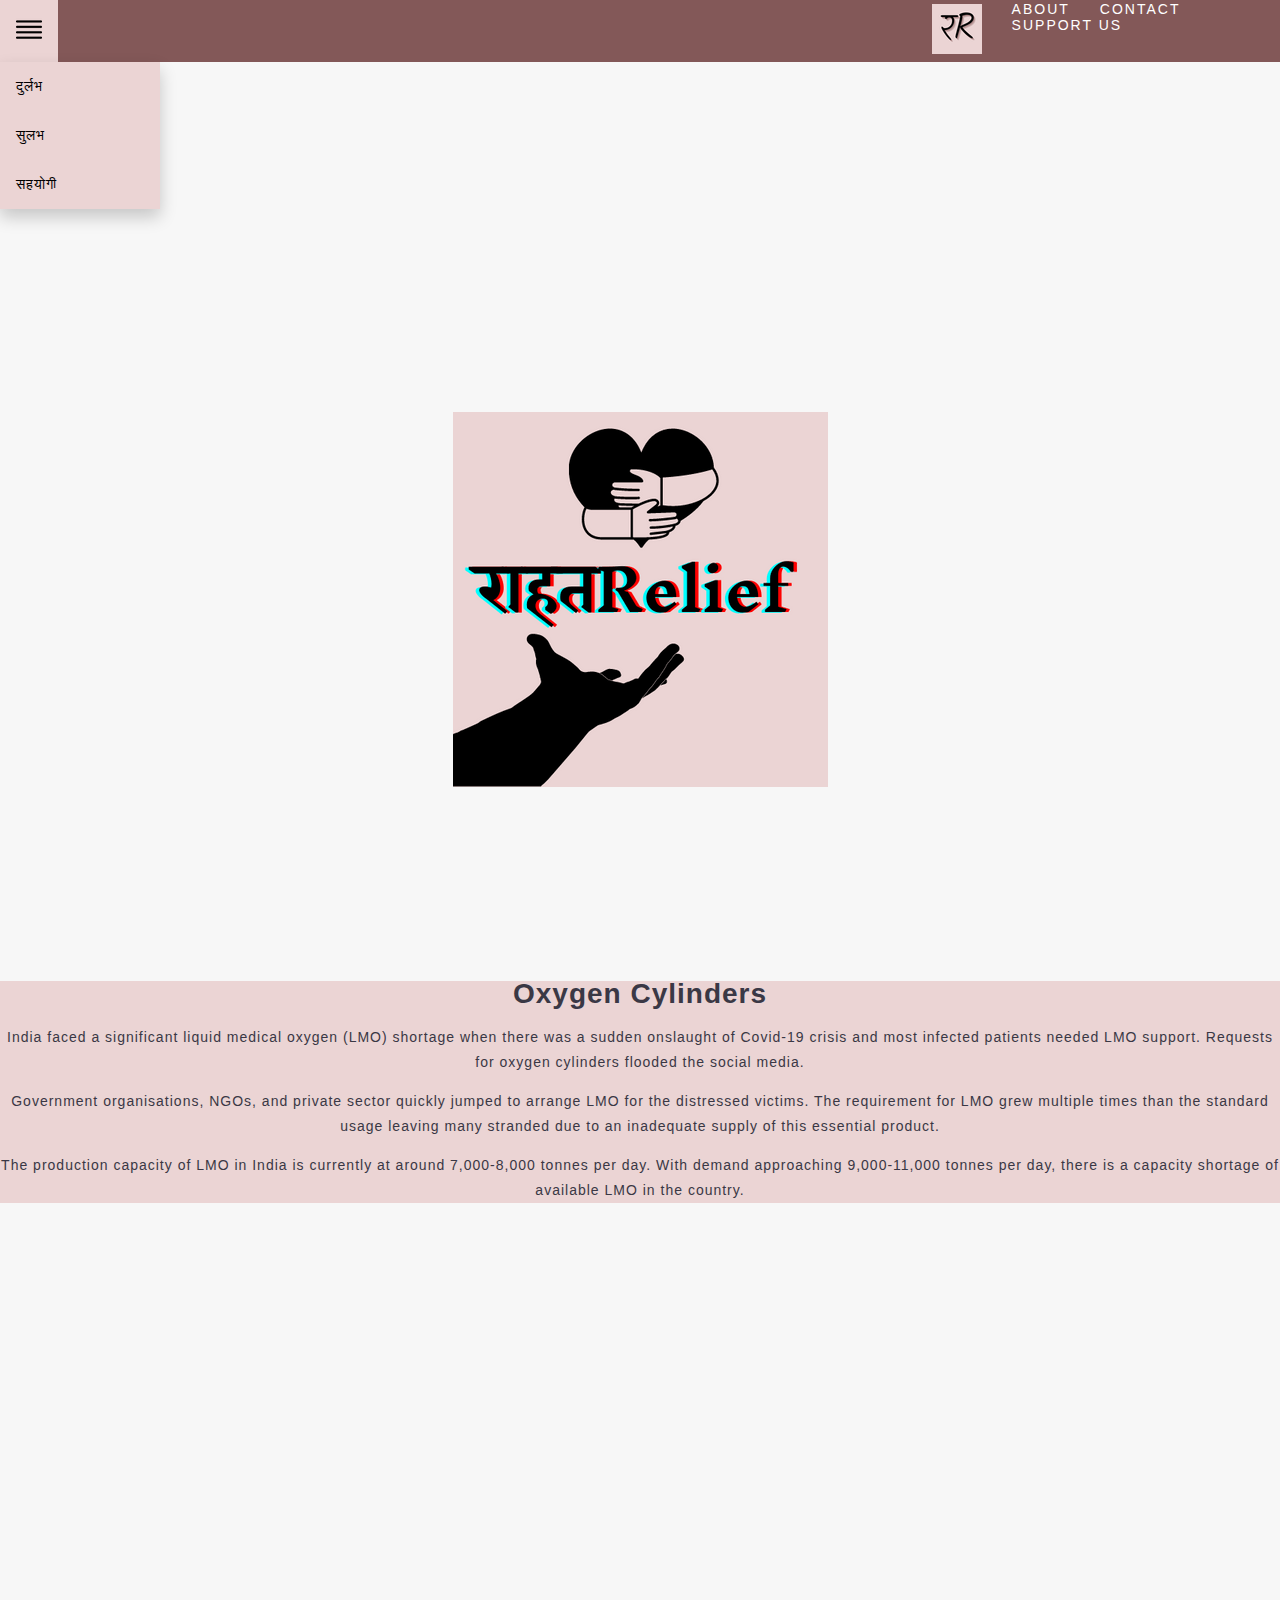
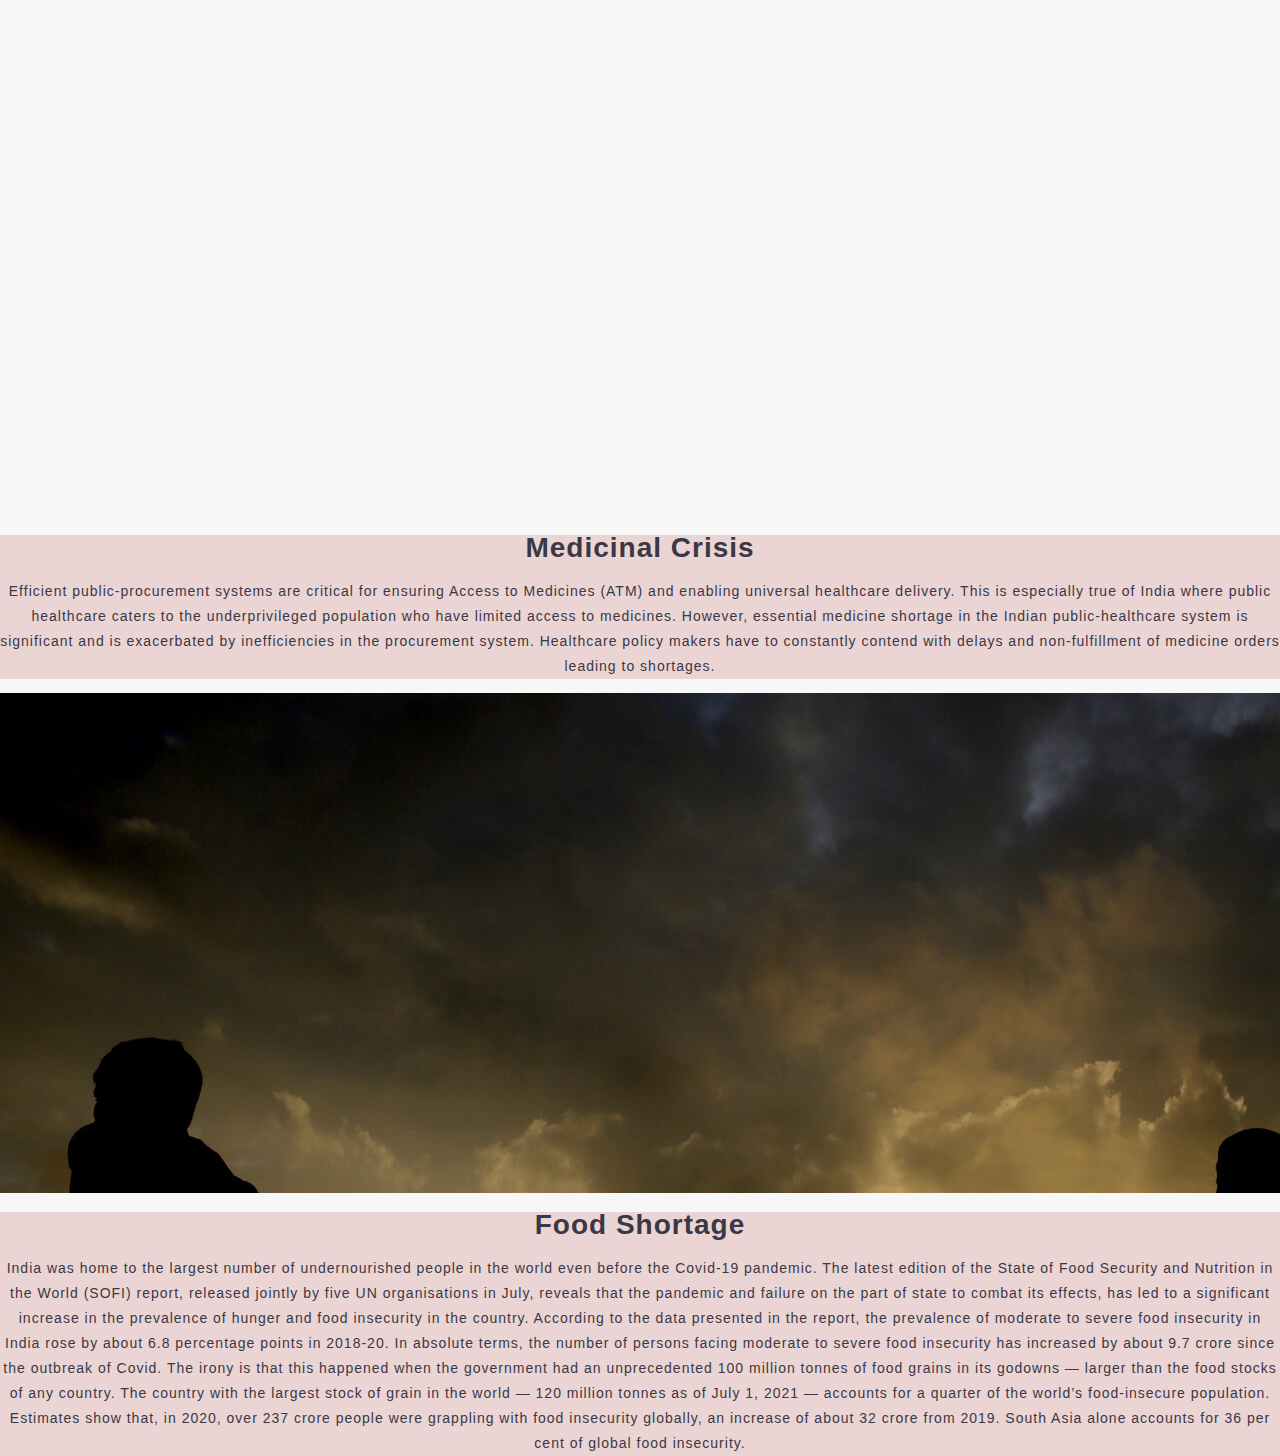
<file: index.html>
<!DOCTYPE html>
<html lang="en">
<head>
    <meta charset="UTF-8">
    <meta http-equiv="X-UA-Compatible" content="IE=edge">
    <meta name="viewport" content="width=device-width, initial-scale=1.0">
    <title>Project Website</title>
    <link rel="stylesheet" href="styles.css">
    <link rel="icon" href="favicon.ico">
    <link href="https://fonts.googleapis.com/css2?family=Lato:ital@1&display=swap" rel="stylesheet">
</head>
<body>
    <header class="bg-theme">
        
        
        
        <div class="wrap-header zerogrid">
          <div class="row">
            <div id="cssmenu">
              <ul>
                 <li class='active'><a href="index.html"><a href='index.html' class="logo"><img src="2.png" class="resize" ></a></a></li>
                 <li><a href="index1.html" target="_blank">About</a></li>
                 <li><a href="index2.html" target="_blank">Contact</a></li>
                 <li><a href="supportus.html" target="_blank">support us</a></li>
                 
              </ul>
              
              </div> 
           
            </div>
           
          </div>
          <div class="dropdown">
            <button class="dropbtn"><img src="align-justify.png" class="button123"></button>
            <div class="dropdown-content">
              <a href="#">दुर्लभ</a>
              <a href="#">सुलभ</a>
              <a href="#">सहयोगी</a>

            </div>
          </div> 
          
        </div>
        
        
        </header>
        
        


    
    <div class="img1">
        
        <div class="text">
            
            <span class="itext1">
                <img src="1.png" class="first">
            </span>
            
            
        </div>
      

    </div>
    <section class="section section-light">
        <h1>
            Oxygen Cylinders
        </h1>
        <p>India faced a significant liquid medical oxygen (LMO) shortage when there was a sudden onslaught of Covid-19 crisis and most infected patients needed LMO support. Requests for oxygen cylinders flooded the social media.</p>
        <p>Government organisations, NGOs, and private sector quickly jumped to arrange LMO for the distressed victims.
            The requirement for LMO grew multiple times than the standard usage leaving many stranded due to an inadequate supply of this essential product.
            </p>
        <p>The production capacity of LMO in India is currently at around 7,000-8,000 tonnes per day. With demand approaching 9,000-11,000 tonnes per day, there is a capacity shortage of available LMO in the country.</p>
    </section>

    <div class="img2">
        <div class="text">
            <span class="itext2">
                
            </span>
        </div>


    </div>
    <section class="section section-dark">
        <h1>
            Medicinal Crisis
        </h1>
        <p>
            Efficient public-procurement systems are critical for ensuring Access to Medicines (ATM) and enabling universal healthcare delivery. This is especially true of India where public healthcare caters to the underprivileged population who have limited access to medicines. However, essential medicine shortage in the Indian public-healthcare system is significant and is exacerbated by inefficiencies in the procurement system. Healthcare policy makers have to constantly contend with delays and non-fulfillment of medicine orders leading to shortages. 
            </p>
    </section>

    <div class="img3">
        <div class="text2">
            <span class="itext3">
                
                
            </span>
        </div>

    </div>
   
    <section class="section section-light">
        <h1>
            Food Shortage
        </h1>
        <p>India was home to the largest number of undernourished people in the world even before the Covid-19 pandemic. The latest edition of the State of Food Security and Nutrition in the World (SOFI) report, released jointly by five UN organisations in July, reveals that the pandemic and failure on the part of state to combat its effects, has led to a significant increase in the prevalence of hunger and food insecurity in the country.
            According to the data presented in the report, the prevalence of moderate to severe food insecurity in India rose by about 6.8 percentage points in 2018-20. In absolute terms, the number of persons facing moderate to severe food insecurity has increased by about 9.7 crore since the outbreak of Covid. The irony is that this happened when the government had an unprecedented 100 million tonnes of food grains in its godowns — larger than the food stocks of any country. The country with the largest stock of grain in the world — 120 million tonnes as of July 1, 2021 — accounts for a quarter of the world’s food-insecure population. Estimates show that, in 2020, over 237 crore people were grappling with food insecurity globally, an increase of about 32 crore from 2019. South Asia alone accounts for 36 per cent of global food insecurity.
            </p>
    </section>
    
    
</body>
</html>
</file>
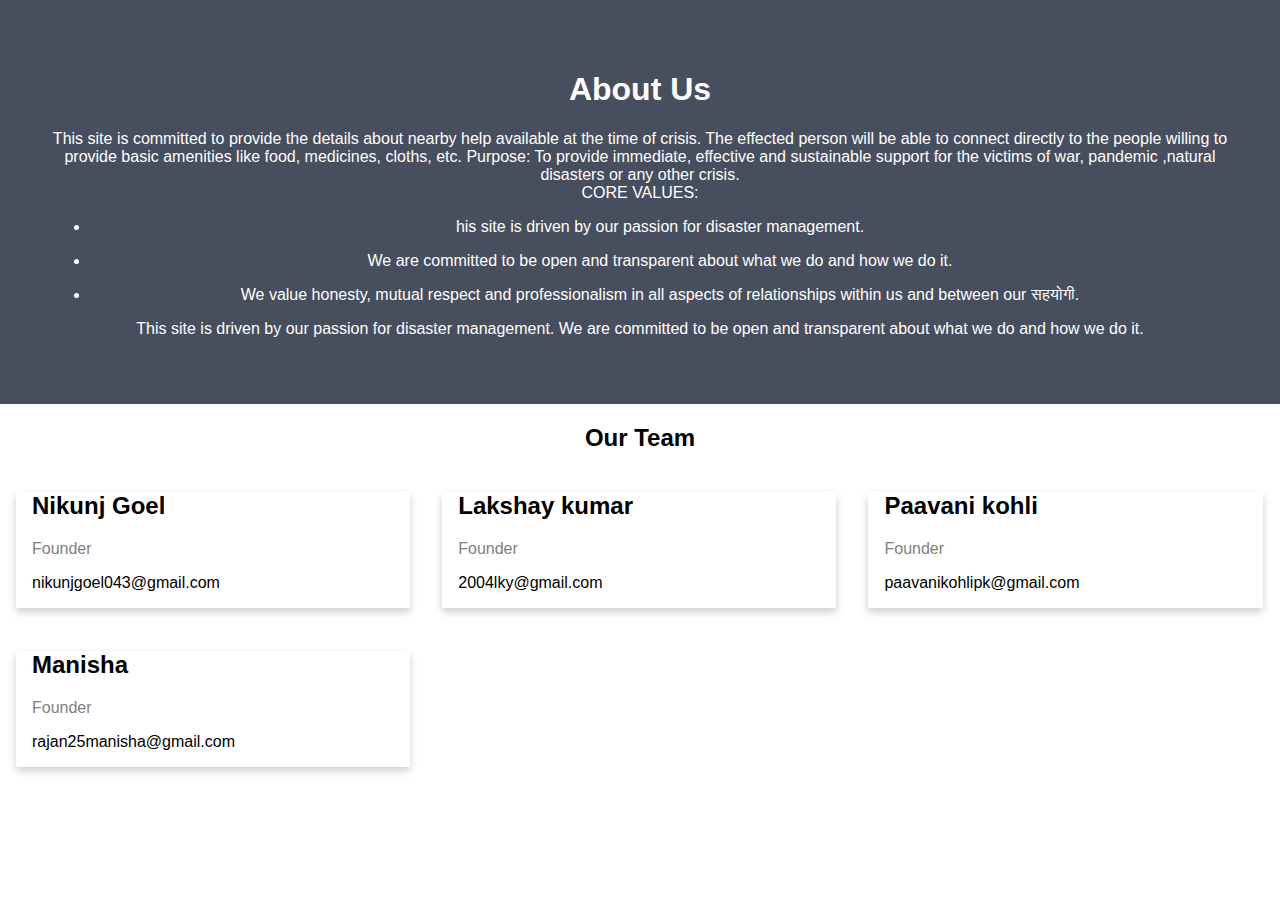
<file: index1.html>
<!DOCTYPE html>
<html lang="en">
  <head>
    <meta charset="UTF-8">
    <meta name="viewport" content="width=device-width, initial-scale=1.0">
    <meta http-equiv="X-UA-Compatible" content="ie=edge">
    <title> ABOUT US </title>
    <link rel="stylesheet" href="styles1.css">
    <link rel="shortcut icon" type="iam"
  </head>
  <body>
    <div class="about-section">
        <h1>About Us </h1>
        <p>This site is committed to provide the details about nearby help available at the time of crisis. The effected person will be able to connect directly to the people willing to provide basic amenities like food, medicines, cloths, etc.

            Purpose: To provide immediate, effective and sustainable support for the victims of war, pandemic ,natural disasters or any other crisis.<br>
            
            CORE VALUES:
            <ul>
                <li>
                    <p>his site is driven by our passion for disaster management.</p>
                </li>
                <li>
                    <p>We are committed to be open and transparent about what we do and how we do it.</p>
                </li>
                <li>
                    <p>
                        We value honesty, mutual respect and professionalism in all aspects of relationships within us and between our सहयोगी.
                    </p>
                </li>
            </ul>
            
            This site is driven by our passion for disaster management.
            We are committed to be open and transparent about what we do and how we do it.
           </p>
        
      </div>
      
      <h2 style="text-align:center">Our Team</h2>
      <div class="row">
        <div class="column">
          <div class="card">
            <div class="container">
              <h2>Nikunj Goel</h2>
              <p class="title">Founder</p>
              <p></p>
              <p>nikunjgoel043@gmail.com</p>
            </div>
          </div>
        </div>
      
        <div class="column">
          <div class="card">
            <div class="container">
              <h2>Lakshay kumar</h2>
              <p class="title">Founder</p>
              <p></p>
              <p>2004lky@gmail.com</p>
            </div>
          </div>
        </div>
      
        <div class="column">
          <div class="card">
            <div class="container">
              <h2>Paavani kohli</h2>
              <p class="title">Founder</p>
              <p></p>
              <p>paavanikohlipk@gmail.com</p>
            </div>
          </div>
        </div>

        <div class="column">
            <div class="card">
              <div class="container">
                <h2>Manisha</h2>
                <p class="title">Founder</p>
                <p></p>
                <p>rajan25manisha@gmail.com</p>
              </div>
            </div>
          </div>
      </div>
	
  </body>
</html>
</file>
<file: styles.css>
body,html {
    height: 100%;
    margin: 0;
    font-size: 16px;
    font-weight: 400;
    line-height: 1.6;
    color: white;
    
}

 .img1, .img2, .im3{
    
    height: 100%;
    background-attachment: fixed;
    background-position: center;
    background-repeat: no-repeat;
    background-size: cover;
    position: relative;
    
}

.img1 {
    background-image: url("https://www.interaction.org/wp-content/uploads/2019/02/Photo-For-Crises-and-Countries-in-conflict_TomsGeorge_NM_CallOfDuty.jpg");
    min-height: 100;
    
    
}

.img2 {
    background-image: url("GlobalLiving-024.png");
    min-height: 400px;
}

.img3 {
    background-image: url("3.png");
    min-height: 500px;
    position: relative;
    
}

.section {
    text-align: center;
    
}

.section-light {
    background-color: #EBD4D4;
    color: #3A3845;

}

.section-dark {
    background-color: #EBD4D4;
    color: #3A3845;
}

.text {
    text-transform: uppercase;
    position: absolute;
    top: 50%;
    text-align: center;
    font-size: 26px;
    letter-spacing: 8px;
    width: 100%;
    color: #fff;
}

.text .itext1 {
    padding: 20px;
    position: relative;
    bottom: 100px;

    
    

}

.text .itext2 {
    background-color: transparent;
}

.text2 .itext3 {
    
    background-color: transparent;
    
}

.text2 {
    position: absolute;
    top: 50%;
    text-transform: uppercase;
    text-align: center;
    font-size: 26px;
    letter-spacing: 8px;
    width: 100%;
    color: #fff;
}

.credits {
    background-image: url("img4.png");
    padding: 50px 0 20px;
    text-align: center;
    background-size: cover;
}
.copyright {
    color: #EAF6F6;
    font-size: 0.75rem;
    padding: 20px 0;
}

a{color: #434343;text-decoration: none;}
a:hover {text-decoration: underline;}


.bg-theme{background: #835858}

html, body {width:100%; padding:0; margin:0;}
body {background: #F7F7F7;color: #3F3F3F;font: 14px/25px Arial, Helvetica, sans-serif;font-family: Montserrat, sans-serif;letter-spacing: 1px;}
body.wrap-body{}

/* ---------------------------------------------------------------------------- */
/* -------------------------------------Header--------------------------------- */
/* ---------------------------------------------------------------------------- */
header{}
header.wrap-header{}


header .logo img{display: inline-block;margin: auto;padding: 0px;max-width: 210px;}
@media all and (max-width: 768px){
	header .logo{text-align:center;width: 100%;}
	header .logo img{display:block;}
}


a.button{
	cursor: pointer;
	font-family: Arial, Helvetica, sans-serif;
	font-size: 13px;
	border:1px solid #ffffff;
	display: inline-block;
	text-decoration: none;
	background: #303030;
	margin: 5px 0;
	text-transform: uppercase;
	color: #fff;
}
a.button:hover{opacity: 0.9;}

a.button.bt1 {background: #434343;color: #ffffff;padding: 5px 20px;width: 100%;text-align: center;border:1px solid #474747; }
a.button.bt2 {background: #0000ff;color: #ffffff;}

#cssmenu,
#cssmenu ul,
#cssmenu ul li,
#cssmenu ul li a,
#cssmenu #menu-button {
  margin: 0;
  padding: 0;
  border: 0;
  list-style: none;
  line-height: 1;
  display: block;
  position: relative;
  -webkit-box-sizing: border-box;
  -moz-box-sizing: border-box;
  box-sizing: border-box;
}
#cssmenu:after,
#cssmenu > ul:after {
  content: ".";
  display: block;
  clear: both;
  visibility: hidden;
  line-height: 0;
  height: 0;
}
#cssmenu #menu-button {
  display: none;
}
#cssmenu {
  z-index: 999;
  display: inline-block;
  float: right;

}
#cssmenu > ul > li {
  float: left;
}
#cssmenu.align-center > ul {
  font-size: 0;
  text-align: center;
}
#cssmenu.align-center > ul > li {
  display: inline-block;
  float: none;
}
#cssmenu.align-center ul ul {
  text-align: left;
}
#cssmenu.align-right > ul > li {
  float: right;
}
#cssmenu > ul > li > a {
  padding-top: 2px;
  padding-left: 10px;
  padding-right: 20px;
  padding-bottom: 0px ;
  letter-spacing: 2px;
  text-decoration: none;
  color: #fff;
  font-weight: 500;
  text-transform: uppercase;
}
#cssmenu > ul > li:hover > a {
  background: #2672AD;
}
#cssmenu ul ul {
  position: absolute;
  left: -9999px;
}
#cssmenu.align-right ul ul {
  text-align: right;
}
#cssmenu ul ul li {
  height: 0;
  -webkit-transition: all .25s ease;
  -moz-transition: all .25s ease;
  -ms-transition: all .25s ease;
  -o-transition: all .25s ease;
  transition: all .25s ease;
}
#cssmenu li:hover > ul {
  left: auto;
}
#cssmenu.align-right li:hover > ul {
  left: auto;
  right: 0;
}
#cssmenu li:hover > ul > li {
  height: 35px;
}
#cssmenu ul ul ul {
  margin-left: 100%;
  top: 0;
}
#cssmenu.align-right ul ul ul {
  margin-left: 0;
  margin-right: 100%;
}
#cssmenu ul ul li a {
  border-bottom: 1px solid rgba(150, 150, 150, 0.15);
  padding: 11px 15px;
  width: 170px;
  font-size: 12px;
  text-decoration: none;
  color: #dddddd;
  font-weight: 400;
  background: #3B3B3B;
}
#cssmenu ul ul li:last-child > a,
#cssmenu ul ul li.last-item > a {
  border-bottom: 0;
}
#cssmenu ul ul li:hover > a,
#cssmenu ul ul li a:hover {
  color: #ffffff;
}

@media all and (max-width: 768px), only screen and (-webkit-min-device-pixel-ratio: 2) and (max-width: 1024px), only screen and (min--moz-device-pixel-ratio: 2) and (max-width: 1024px), only screen and (-o-min-device-pixel-ratio: 2/1) and (max-width: 1024px), only screen and (min-device-pixel-ratio: 2) and (max-width: 1024px), only screen and (min-resolution: 192dpi) and (max-width: 1024px), only screen and (min-resolution: 2dppx) and (max-width: 1024px) {
  #cssmenu {
    width: 100%;
	background: #3b3b3b;
	margin: 0 0 50px;
  }
  #cssmenu ul {
    width: 100%;
    display: none;
  }
  #cssmenu.align-center > ul {
    text-align: left;
  }
  #cssmenu ul li {
    width: 100%;
    border-top: 1px solid rgba(120, 120, 120, 0.2);
  }
  #cssmenu ul ul li,
  #cssmenu li:hover > ul > li {
    height: auto;
  }
  #cssmenu ul li a,
  #cssmenu ul ul li a {
    width: 100%;
    border-bottom: 0;
  }
  #cssmenu > ul > li {
    float: none;
  }
  #cssmenu ul ul li a {
    padding-left: 25px;
  }
  #cssmenu ul ul ul li a {
    padding-left: 35px;
  }
  #cssmenu ul ul li a {
    color: #dddddd;
    background: none;
  }
  #cssmenu ul ul li:hover > a,
  #cssmenu ul ul li.active > a {
    color: #ffffff;
  }
  #cssmenu ul ul,
  #cssmenu ul ul ul,
  #cssmenu.align-right ul ul {
    position: relative;
    left: 0;
    width: 100%;
    margin: 0;
    text-align: left;
  }
  #cssmenu #menu-button {
    display: inline;
    padding: 0px;
    color: #dddddd;
    cursor: pointer;
    font-size: 12px;
    text-transform: uppercase;
    font-weight: 700;
    top: 0px;
  }
  #cssmenu #menu-button:after {
    position: absolute;
    top: 22px;
    right: 17px;
    display: block;
    height: 4px;
    width: 20px;
    border-top: 2px solid #dddddd;
    border-bottom: 2px solid #dddddd;
    content: '';
  }
  #cssmenu #menu-button:before {
    position: absolute;
    top: 16px;
    right: 17px;
    display: block;
    height: 2px;
    width: 20px;
    background: #dddddd;
    content: '';
  }
  #cssmenu #menu-button.menu-opened:after {
    top: 23px;
    border: 0;
    height: 2px;
    width: 15px;
    background: #ffffff;
    -webkit-transform: rotate(45deg);
    -moz-transform: rotate(45deg);
    -ms-transform: rotate(45deg);
    -o-transform: rotate(45deg);
    transform: rotate(45deg);
  }
  #cssmenu #menu-button.menu-opened:before {
    top: 23px;
    background: #ffffff;
    width: 15px;
    -webkit-transform: rotate(-45deg);
    -moz-transform: rotate(-45deg);
    -ms-transform: rotate(-45deg);
    -o-transform: rotate(-45deg);
    transform: rotate(-45deg);
  }
  #cssmenu .submenu-button {
    position: absolute;
    z-index: 99;
    right: 0;
    top: 0;
    display: block;
    border-left: 1px solid rgba(120, 120, 120, 0.2);
    height: 46px;
    width: 46px;
    cursor: pointer;
  }
  #cssmenu .submenu-button.submenu-opened {
    background: #262626;
  }
  #cssmenu ul ul .submenu-button {
    height: 34px;
    width: 34px;
  }
  #cssmenu .submenu-button:after {
    position: absolute;
    top: 22px;
    right: 19px;
    width: 8px;
    height: 2px;
    display: block;
    background: #dddddd;
    content: '';
  }
  #cssmenu ul ul .submenu-button:after {
    top: 15px;
    right: 13px;
  }
  #cssmenu .submenu-button.submenu-opened:after {
    background: #ffffff;
  }
  #cssmenu .submenu-button:before {
    position: absolute;
    top: 19px;
    right: 22px;
    display: block;
    width: 2px;
    height: 8px;
    background: #dddddd;
    content: '';
  }
  #cssmenu ul ul .submenu-button:before {
    top: 12px;
    right: 16px;
  }
  #cssmenu .submenu-button.submenu-opened:before {
    display: none;
  }
}
#cssmenu {
    position: absolute;
    left: 72%;
}
#first{
    position: relative;
    bottom: 1000%;
}
#itext1{
    position: relative;
}
#resize{

    
}

 /* Dropdown Button */
 .dropbtn {
  background-color: #463333;
  color: white;
  padding: 16px;
  font-size: 16px;
  border: none;
}

/* The container <div> - needed to position the dropdown content */
.dropdown {
  position: relative;
  display: inline-block;
}

/* Dropdown Content (Hidden by Default) */
.dropdown-content {
  display: none;
  position: absolute;
  background-color: #EBD4D4;
  min-width: 160px;
  box-shadow: 0px 8px 16px 0px rgba(0,0,0,0.2);
  z-index: 1;
}

/* Links inside the dropdown */
.dropdown-content a {
  color: black;
  padding: 12px 16px;
  text-decoration: none;
  display: block;
}

/* Change color of dropdown links on hover */
.dropdown-content a:hover {background-color: #EBD4D4;}

/* Show the dropdown menu on hover */
.dropdown:hover .dropdown-content {display: block;}

/* Change the background color of the dropdown button when the dropdown content is shown */
.dropdown:hover .dropbtn {background-color: #EBD4D4;}
</file>
<file: styles1.css>
body {
    font-family: Arial, Helvetica, sans-serif;
    margin: 0;
  }
  
  html {
    box-sizing: border-box;
  }
  
  *, *:before, *:after {
    box-sizing: inherit;
  }
  
  .column {
    float: left;
    width: 33.3%;
    margin-bottom: 16px;
    padding: 0 8px;
  }
  
  .card {
    box-shadow: 0 4px 8px 0 rgba(0, 0, 0, 0.2);
    margin: 8px;
  }
  
  .about-section {
    padding: 50px;
    text-align: center;
    background-color: #474e5d;
    color: white;
  }
  
  .container {
    padding: 0 16px;
  }
  
  .container::after, .row::after {
    content: "";
    clear: both;
    display: table;
  }
  
  .title {
    color: grey;
  }
  
  .button {
    border: none;
    outline: 0;
    display: inline-block;
    padding: 8px;
    color: white;
    background-color: #000;
    text-align: center;
    cursor: pointer;
    width: 100%;
  }
  
  .button:hover {
    background-color: #555;
  }
  
  @media screen and (max-width: 650px) {
    .column {
      width: 100%;
      display: block;
    }
  }
</file>
